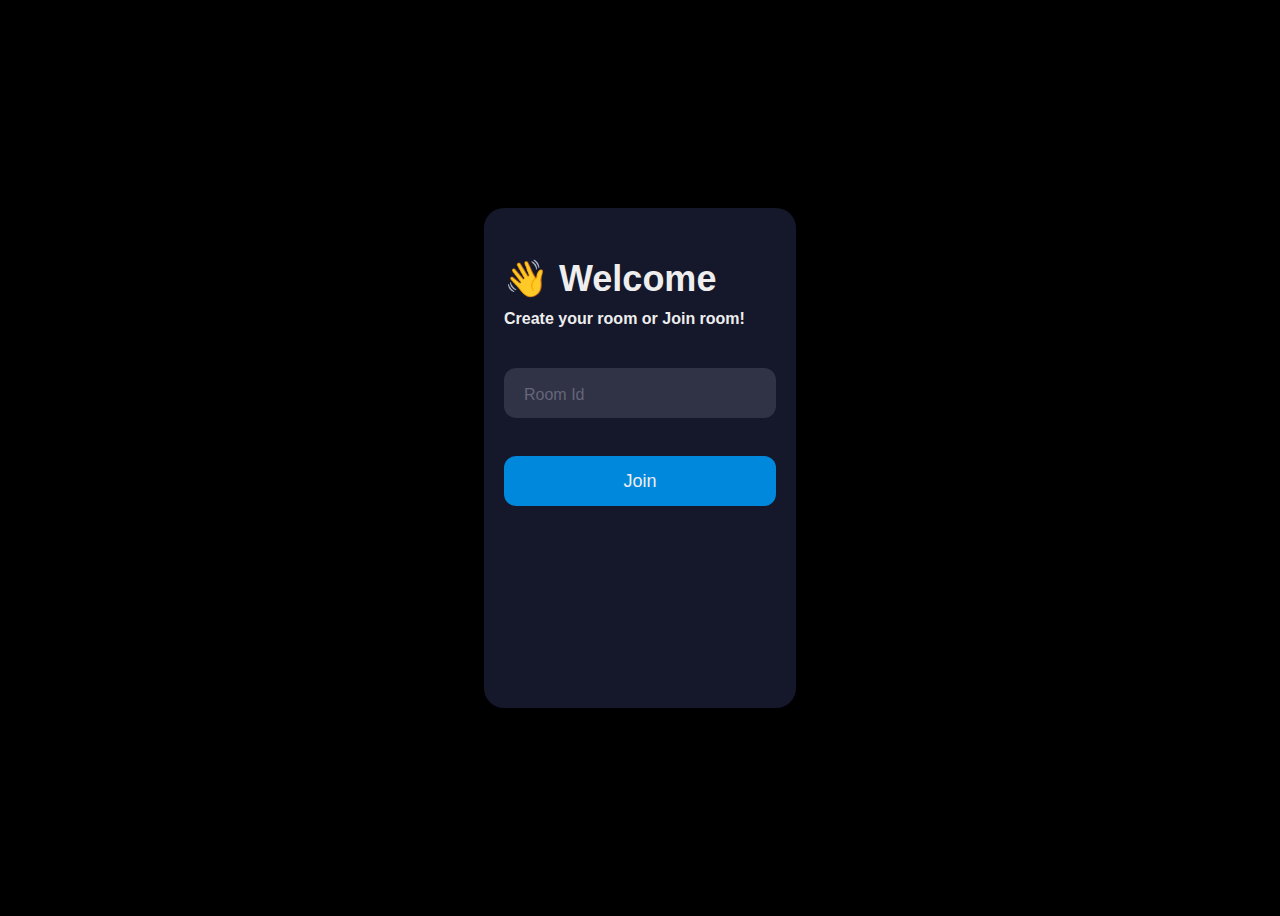
<file: index.html>
<!DOCTYPE html>
<html lang="en">
  <head>
    <meta charset="UTF-8" />
    <meta http-equiv="X-UA-Compatible" content="IE=edge" />
    <meta name="viewport" content="width=device-width, initial-scale=1.0" />
    <title>Lets Talk</title>
    <link rel="icon" type="image/x-icon" href="./icons/video-call.png" />
    <link rel="stylesheet" href="main.css" />
  </head>
  <body>
    <div id="videos">
      <video
        class="video-player"
        id="user-1"
        src=""
        autoplay="true"
        muted="muted"
        playsinline
      ></video>
      <video
        class="video-player"
        id="user-2"
        src=""
        autoplay="true"
        playsinline
      ></video>
    </div>

    <div id="controls">
      <div class="control-container" id="camera-btn">
        <img src="icons/camera.png" />
      </div>
      <div class="control-container" id="mic-btn">
        <img src="icons/mic.png" />
      </div>

      <a href="lobby.html">
        <div class="control-container" id="leave-btn">
          <img src="icons/phone.png" />
        </div>
      </a>
    </div>
  </body>
  <script src="agora-rtm-sdk-1.4.5.js"></script>
  <script src="main.js"></script>
</html>
</file>
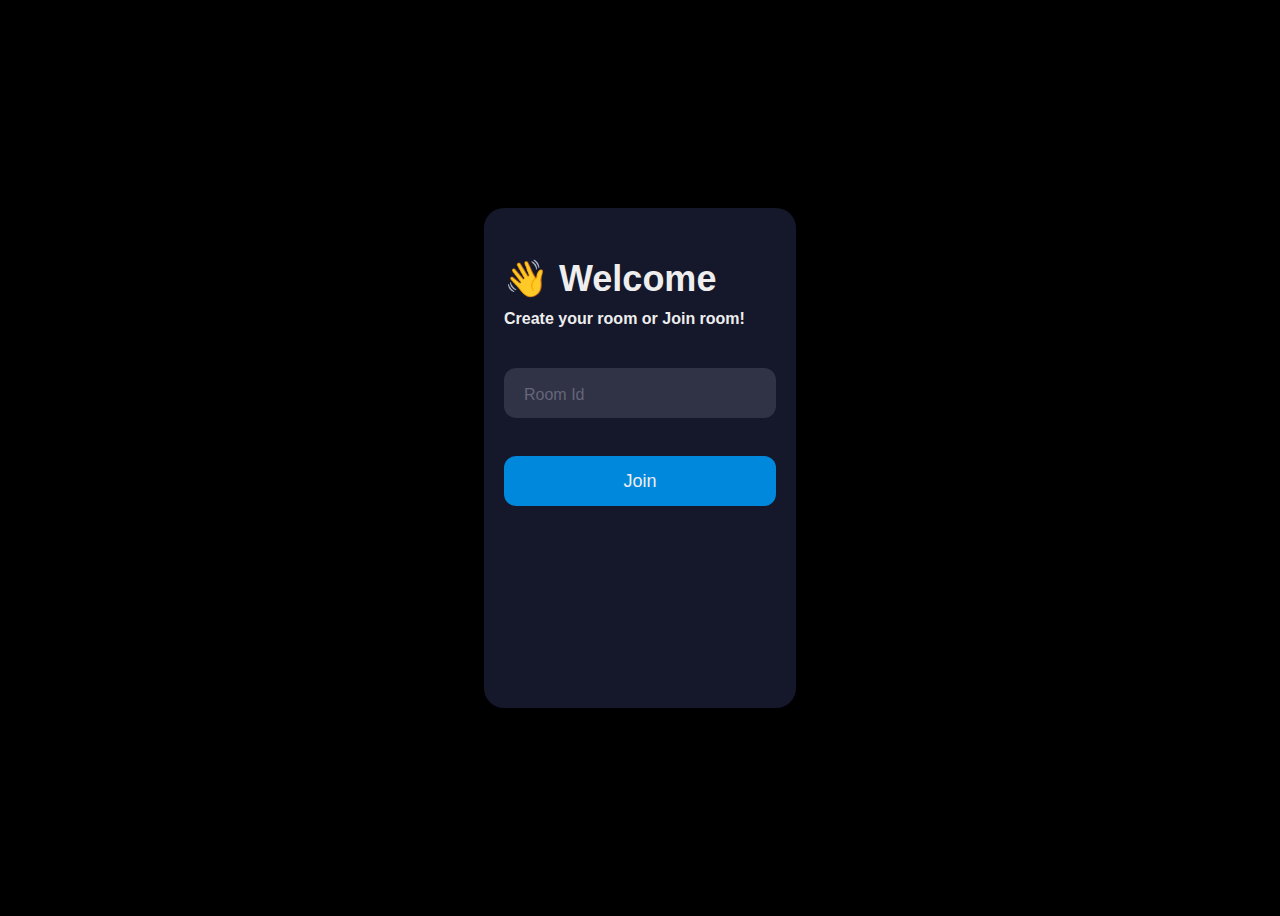
<file: lobby.html>
<!DOCTYPE html>
<html lang="en">
  <head>
    <meta charset="UTF-8" />
    <meta http-equiv="X-UA-Compatible" content="IE=edge" />
    <meta name="viewport" content="width=device-width, initial-scale=1.0" />
    <title>Lets Talk!</title>
    <link rel="icon" type="image/x-icon" href="./icons/video-call.png" />
    <link rel="stylesheet" href="lobby.css" />
  </head>
  <body>
    <form id="join-form">
      <div class="form">
        <div class="title">👋 Welcome</div>
        <div class="subtitle">Create your room or Join room!</div>
        <div class="input-container ic1">
          <input
            name="invite_link"
            required
            class="input"
            type="text"
            placeholder=" "
          />
          <div class="cut"></div>
          <label for="firstname" class="placeholder">Room Id</label>
        </div>
        <button type="submit" value="Join Room" class="submit">Join</button>
      </div>
      <!-- <input type="text" name="invite_link" required />
      <input type="submit" value="Join Room" /> -->
    </form>
  </body>

  <script>
    let form = document.getElementById("join-form");

    form.addEventListener("submit", (e) => {
      e.preventDefault();
      let inviteCode = e.target.invite_link.value;
      console.log("code", inviteCode);
      window.location = `index.html?room=${inviteCode}`;
    });
  </script>
</html>
</file>
<file: main.css>
*{
    margin: 0;
    padding: 0;
    box-sizing: border-box;
}


#videos{
    display: grid;
    grid-template-columns: 1fr;
    height: 100vh;
    overflow: hidden;
}

.video-player{
    background-color: black;
    width: 100%;
    height: 300px;
    height: 100%;
    object-fit: cover;
    -webkit-transform: scaleX(-1);
    transform: scaleX(-1);
}


#user-2{
    display: none;
}

.smallFrame{
    position: fixed;
    top: 20px;
    left: 20px;
    height: 170px;
    width: 300px;
    border-radius: 5px;
    border: 2px solid #b366f9;
    -webkit-box-shadow: 3px 3px 15px -1px rgb(0,0,0,0.77);
    box-shadow: 3px 3px 15px -1px rgb(0,0,0,0.77);
    z-index: 999;
}


#controls{
    position: fixed;
    bottom: 20px;
    left: 50%;
    transform: translate(-50%);
    display: flex;
    gap: 1em;
}


.control-container{
    background-color: rgb(179,102,249,.9);
    padding: 20px;
    border-radius: 50%;
    display: flex;
    justify-content: center;
    align-items: center;
    cursor: pointer;
}

.control-container img{
    height: 30px;
    width: 30px;
}

#leave-btn{
    background-color: rgb(255, 80, 80, 1);
}


@media screen and (max-width:600px) {
    .smallFrame{
        height: 80px;
        width: 120px;
    }

    .control-container img{
        height: 20px;
        width: 20px;
    }
}
</file>
<file: lobby.css>
body {
    align-items: center;
    background-color: #000;
    display: flex;
    justify-content: center;
    height: 100vh;
  }
  
  .form {
    background-color: #15172b;
    border-radius: 20px;
    box-sizing: border-box;
    height: 500px;
    padding: 20px;
    width: 100%;
  }
  
  .title {
    color: #eee;
    font-family: sans-serif;
    font-size: 36px;
    font-weight: 600;
    margin-top: 30px;
  }
  
  .subtitle {
    color: #eee;
    font-family: sans-serif;
    font-size: 16px;
    font-weight: 600;
    margin-top: 10px;
  }
  
  .input-container {
    height: 50px;
    position: relative;
    width: 100%;
  }
  
  .ic1 {
    margin-top: 40px;
  }
  
  .ic2 {
    margin-top: 30px;
  }
  
  .input {
    background-color: #303245;
    border-radius: 12px;
    border: 0;
    box-sizing: border-box;
    color: #eee;
    font-size: 18px;
    height: 100%;
    outline: 0;
    padding: 4px 20px 0;
    width: 100%;
  }
  
  .cut {
    background-color: #15172b;
    border-radius: 10px;
    height: 20px;
    left: 20px;
    position: absolute;
    top: -20px;
    transform: translateY(0);
    transition: transform 200ms;
    width: 76px;
  }
  
  .cut-short {
    width: 50px;
  }
  
  .input:focus ~ .cut,
  .input:not(:placeholder-shown) ~ .cut {
    transform: translateY(8px);
  }
  
  .placeholder {
    color: #65657b;
    font-family: sans-serif;
    left: 20px;
    line-height: 14px;
    pointer-events: none;
    position: absolute;
    transform-origin: 0 50%;
    transition: transform 200ms, color 200ms;
    top: 20px;
  }
  
  .input:focus ~ .placeholder,
  .input:not(:placeholder-shown) ~ .placeholder {
    transform: translateY(-30px) translateX(10px) scale(0.75);
  }
  
  .input:not(:placeholder-shown) ~ .placeholder {
    color: #808097;
  }
  
  .input:focus ~ .placeholder {
    color: #dc2f55;
  }
  
  .submit {
    background-color: #08d;
    border-radius: 12px;
    border: 0;
    box-sizing: border-box;
    color: #eee;
    cursor: pointer;
    font-size: 18px;
    height: 50px;
    margin-top: 38px;
    outline: 0;
    text-align: center;
    width: 100%;
  }
  
  .submit:active {
    background-color: #06b;
  }
</file>
